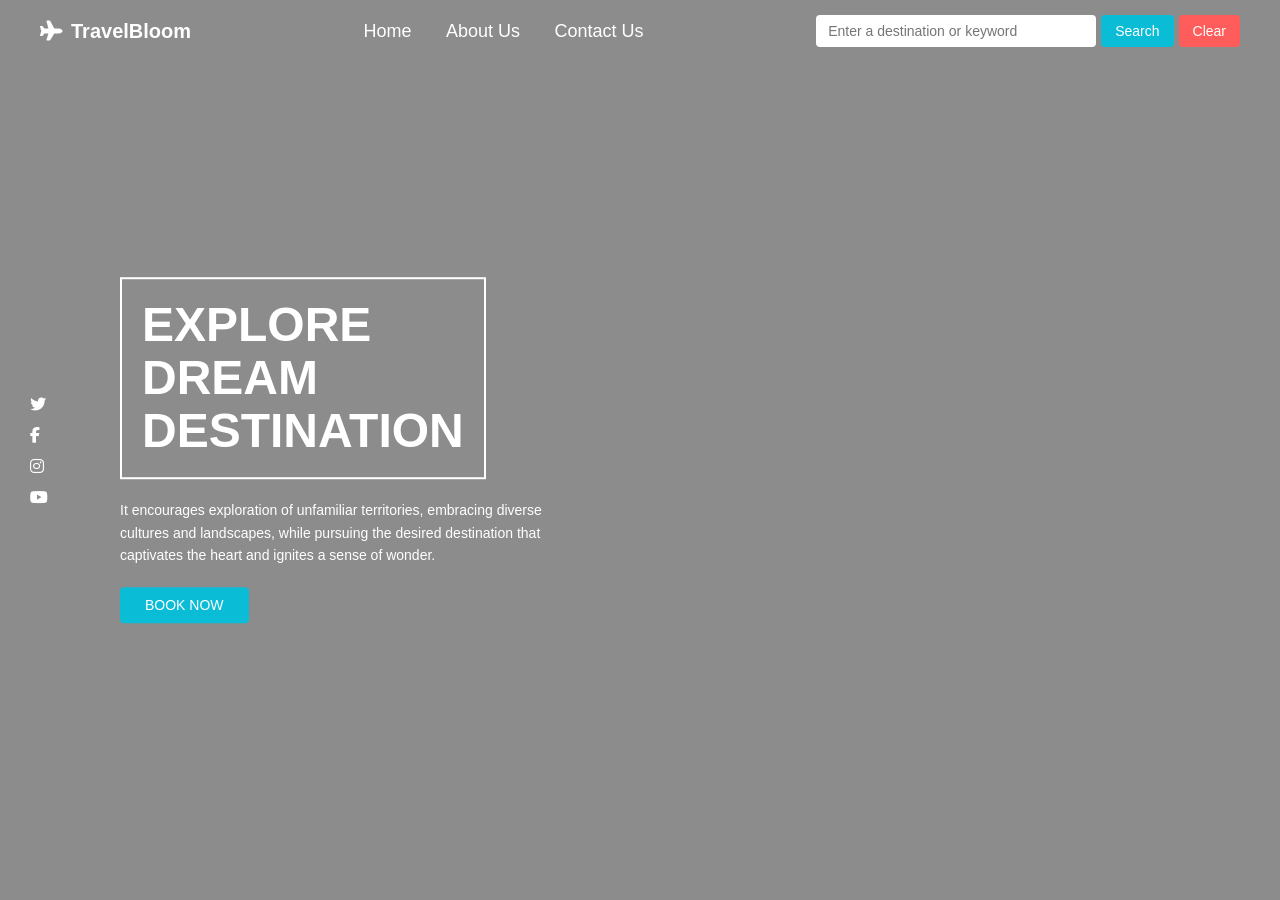
<file: index.html>
<!DOCTYPE html>
<html lang="en">
<head>
    <meta charset="UTF-8">
    <title>TravelBloom</title>
    <link rel="stylesheet" href="style.css">
    <!-- Font Awesome for icons -->
    <link rel="stylesheet" href="https://cdnjs.cloudflare.com/ajax/libs/font-awesome/6.5.0/css/all.min.css">
</head>
<body>

    <!-- NAVBAR -->
    <header class="navbar">
        <div class="logo">
            <i class="fa-solid fa-plane"></i>
            <span>TravelBloom</span>
        </div>

        <nav>
            <a href="index.html">Home</a>
            <a href="about.html">About Us</a>
            <a href="contact.html">Contact Us</a>
        </nav>

        <div class="search-box">
            <input 
                type="text" 
                id="searchInput"
                placeholder="Enter a destination or keyword"
            >
        
            <button class="search-btn" onclick="searchPlaces()">
                Search
            </button>
        
            <button class="clear-btn" onclick="clearResults()">
                Clear
            </button>
        </div>
        
        
    </header>

    <!-- HERO SECTION -->
    <section class="hero">
        <div class="overlay"></div>

        <!-- SOCIAL ICONS -->
        <div class="social-icons">
            <i class="fab fa-twitter"></i>
            <i class="fab fa-facebook-f"></i>
            <i class="fab fa-instagram"></i>
            <i class="fab fa-youtube"></i>
        </div>

        <!-- CONTENT -->
        <div class="hero-content">
            <h1>
                EXPLORE<br>
                DREAM<br>
                DESTINATION
            </h1>

            <p>
                It encourages exploration of unfamiliar territories, embracing diverse
                cultures and landscapes, while pursuing the desired destination that
                captivates the heart and ignites a sense of wonder.
            </p>

            <button class="book-btn">BOOK NOW</button>
        </div>
    </section>
    <section id="results" class="results-section"></section>
<script src="script.js"></script>
</body>
</html>
</file>
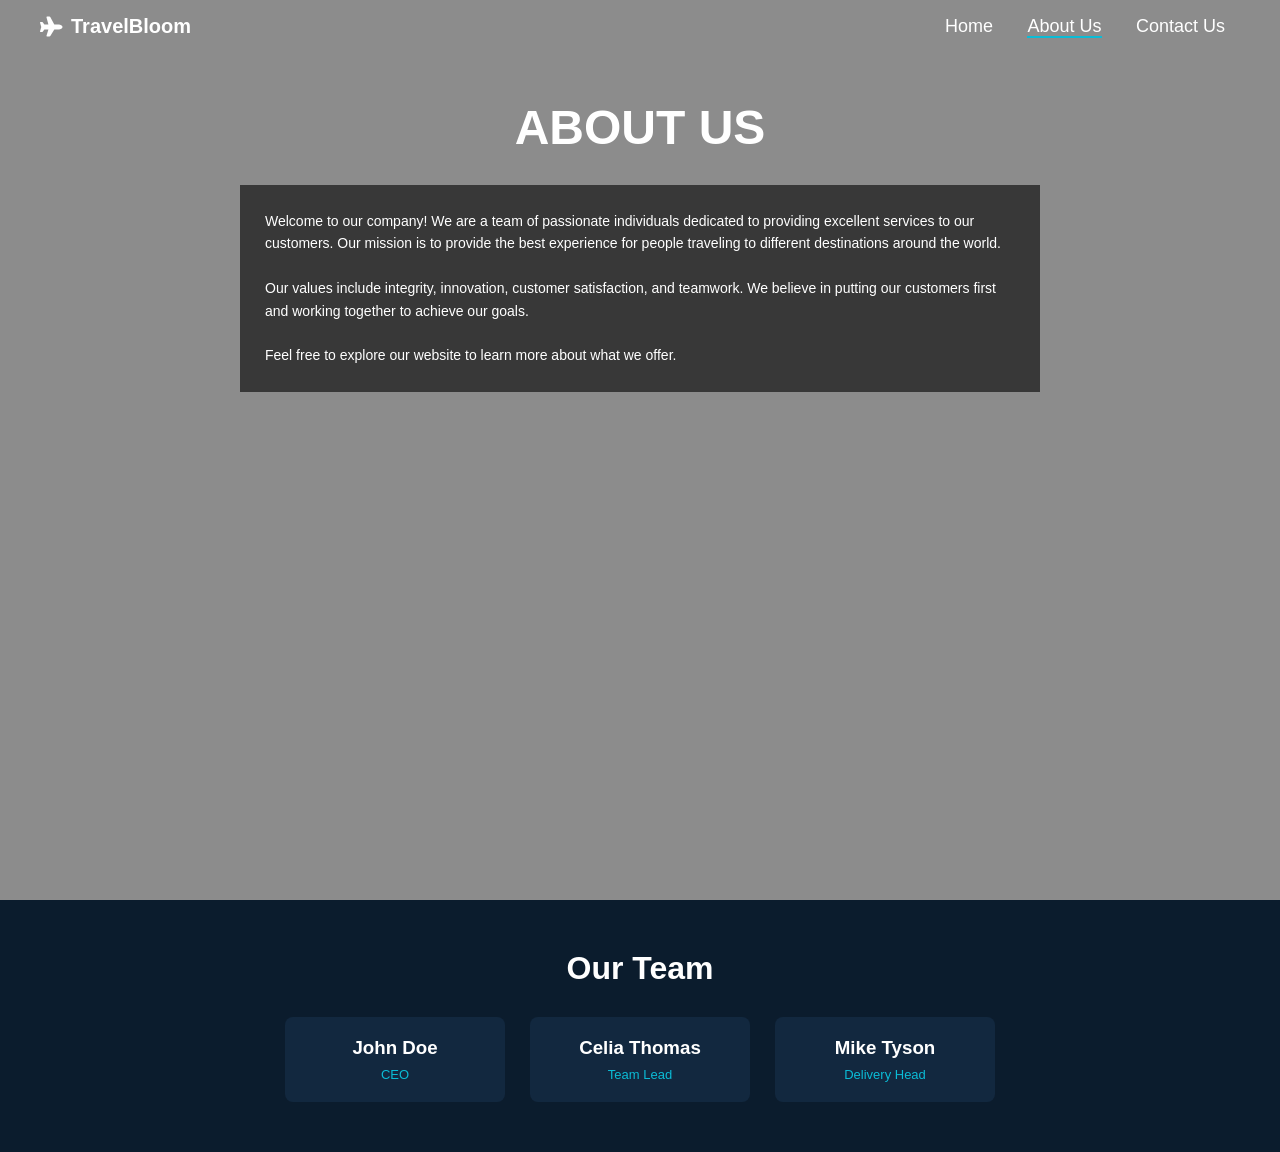
<file: about.html>
<!DOCTYPE html>
<html lang="en">
<head>
    <meta charset="UTF-8">
    <title>About Us - TravelBloom</title>
    <link rel="stylesheet" href="style.css">
    <link rel="stylesheet" href="https://cdnjs.cloudflare.com/ajax/libs/font-awesome/6.5.0/css/all.min.css">
</head>
<body>

    <!-- NAVBAR (NO SEARCH BAR – Coursera rule) -->
    <header class="navbar">
        <div class="logo">
            <i class="fa-solid fa-plane"></i>
            <span>TravelBloom</span>
        </div>

        <nav>
            <a href="index.html">Home</a>
            <a href="about.html" class="active">About Us</a>
            <a href="contact.html">Contact Us</a>
        </nav>
    </header>

    <!-- HERO -->
    <section class="about-hero">
        <div class="overlay"></div>

        <h1 class="about-title">ABOUT US</h1>

        <div class="about-box">
            <p>
                Welcome to our company! We are a team of passionate individuals dedicated
                to providing excellent services to our customers. Our mission is to
                provide the best experience for people traveling to different destinations
                around the world.
                <br><br>
                Our values include integrity, innovation, customer satisfaction, and
                teamwork. We believe in putting our customers first and working together
                to achieve our goals.
                <br><br>
                Feel free to explore our website to learn more about what we offer.
            </p>
        </div>
    </section>

    <!-- TEAM SECTION -->
    <section class="team-section">
        <h2>Our Team</h2>

        <div class="team-container">
            <div class="team-card">
                <h3>John Doe</h3>
                <p class="role">CEO</p>
            </div>

            <div class="team-card">
                <h3>Celia Thomas</h3>
                <p class="role">Team Lead</p>
            </div>

            <div class="team-card">
                <h3>Mike Tyson</h3>
                <p class="role">Delivery Head</p>
            </div>
        </div>
    </section>

</body>
</html>
</file>
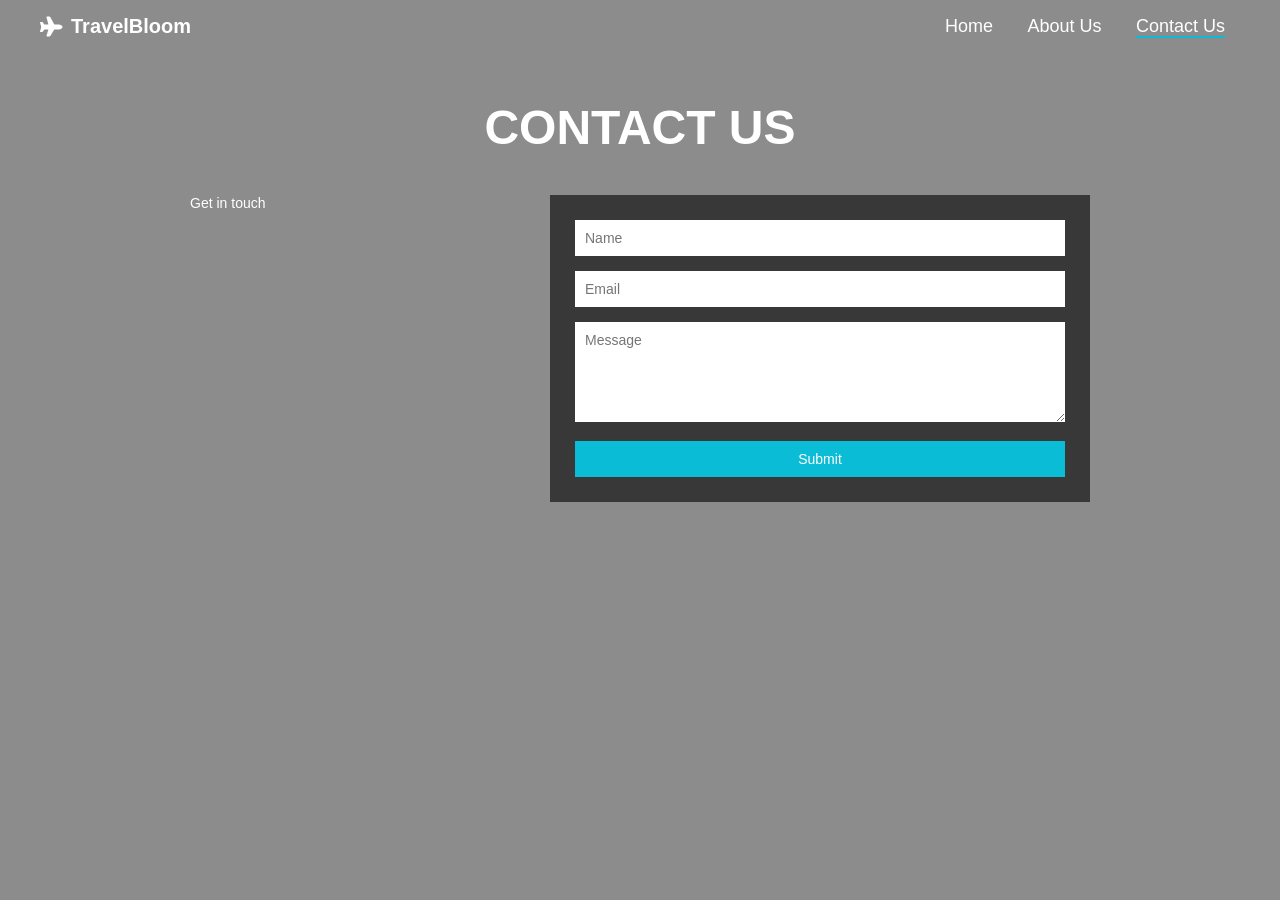
<file: contact.html>
<!DOCTYPE html>
<html lang="en">
<head>
    <meta charset="UTF-8">
    <title>Contact Us - TravelBloom</title>
    <link rel="stylesheet" href="style.css">
    <link rel="stylesheet" href="https://cdnjs.cloudflare.com/ajax/libs/font-awesome/6.5.0/css/all.min.css">
</head>
<body>

    <!-- NAVBAR (ONLY MENU ITEMS) -->
    <header class="navbar">
        <div class="logo">
            <i class="fa-solid fa-plane"></i>
            <span>TravelBloom</span>
        </div>

        <nav>
            <a href="index.html">Home</a>
            <a href="about.html">About Us</a>
            <a href="contact.html" class="active">Contact Us</a>
        </nav>
    </header>

    <!-- CONTACT HERO -->
    <section class="contact-hero">
        <div class="overlay"></div>

        <h1 class="contact-title">CONTACT US</h1>

        <div class="contact-container">

            <!-- LEFT TEXT -->
            <div class="contact-info">
                <p>Get in touch</p>
            </div>

            <!-- CONTACT FORM -->
            <form class="contact-form" onsubmit="event.preventDefault(); alert('Message sent!');">
                <input type="text" placeholder="Name" required>
                <input type="email" placeholder="Email" required>
                <textarea placeholder="Message" rows="5" required></textarea>
                <button type="submit">Submit</button>
            </form>

        </div>
    </section>

</body>
</html>
</file>
<file: style.css>
* {
    margin: 0;
    padding: 0;
    box-sizing: border-box;
    font-family: Arial, Helvetica, sans-serif;
}

/* NAVBAR */
.navbar {
    position: absolute;
    top: 0;
    width: 100%;
    padding: 15px 40px;
    display: flex;
    align-items: center;
    justify-content: space-between;
    z-index: 10;
    color: white;
}

.logo {
    display: flex;
    align-items: center;
    gap: 8px;
    font-size: 20px;
    font-weight: bold;
}

.navbar nav a {
    color: white;
    text-decoration: none;
    margin: 0 15px;
    font-size: 18px;
}

.search-box {
    display: flex;
    gap: 5px;
}

.search-box input {
    width: 280px;          /* ⬅ increase length */
    padding: 8px 12px;
    border-radius: 4px;
    border: none;
    outline: none;
    font-size: 14px;
}


.search-box button {
    padding: 8px 14px;
    border: none;
    color: white;
    border-radius: 4px;
    cursor: pointer;
    font-size: 14px;
}

.search-btn {
    background-color: #0bbcd6;
}

.clear-btn {
    background-color: #ff5c5c;
}


/* HERO SECTION */
.hero {
    height: 100vh;
    background-image: url("https://images.unsplash.com/photo-1505761671935-60b3a7427bad");
    background-size: cover;
    background-position: center;
    position: relative;
    color: white;
}

.overlay {
    position: absolute;
    inset: 0;
    background: rgba(0, 0, 0, 0.45);
}

/* SOCIAL ICONS */
.social-icons {
    position: absolute;
    left: 30px;
    top: 50%;
    transform: translateY(-50%);
    display: flex;
    flex-direction: column;
    gap: 15px;
    z-index: 2;
}

.social-icons i {
    font-size: 16px;
    cursor: pointer;
}

/* HERO CONTENT */
.hero-content {
    position: absolute;
    left: 120px;
    top: 50%;
    transform: translateY(-50%);
    max-width: 450px;
    z-index: 2;
}

.hero-content h1 {
    font-size: 48px;
    line-height: 1.1;
    border: 2px solid white;
    padding: 20px;
    display: inline-block;
}

.hero-content p {
    margin: 20px 0;
    font-size: 14px;
    line-height: 1.6;
}

.book-btn {
    padding: 10px 25px;
    background-color: #0bbcd6;
    border: none;
    color: white;
    font-size: 14px;
    cursor: pointer;
    border-radius: 4px;
}


/* ACTIVE NAV LINK */
nav a.active {
    border-bottom: 2px solid #0bbcd6;
}

/* ABOUT HERO */
.about-hero {
    height: 100vh;
    background-image: url("https://images.unsplash.com/photo-1505761671935-60b3a7427bad");
    background-size: cover;
    background-position: center;
    position: relative;
    color: white;
    padding-top: 100px;
}

.about-title {
    position: relative;
    z-index: 2;
    text-align: center;
    font-size: 48px;
    margin-bottom: 30px;
}

.about-box {
    position: relative;
    z-index: 2;
    max-width: 800px;
    margin: auto;
    background: rgba(0, 0, 0, 0.6);
    padding: 25px;
    font-size: 14px;
    line-height: 1.6;
}

/* TEAM SECTION */
.team-section {
    background-color: #0b1c2d;
    color: white;
    padding: 50px 0;
    text-align: center;
}

.team-section h2 {
    font-size: 32px;
    margin-bottom: 30px;
}

.team-container {
    display: flex;
    justify-content: center;
    gap: 25px;
    flex-wrap: wrap;
}

.team-card {
    background-color: #12283f;
    width: 220px;
    padding: 20px;
    border-radius: 8px;
}

.team-card h3 {
    margin-bottom: 8px;
}

.role {
    font-size: 13px;
    color: #0bbcd6;
}
/* CONTACT HERO */
.contact-hero {
    height: 100vh;
    background-image: url("https://images.unsplash.com/photo-1505761671935-60b3a7427bad");
    background-size: cover;
    background-position: center;
    position: relative;
    color: white;
    padding-top: 100px;
}

.contact-title {
    position: relative;
    z-index: 2;
    text-align: center;
    font-size: 48px;
    margin-bottom: 40px;
}

/* CONTACT CONTAINER */
.contact-container {
    position: relative;
    z-index: 2;
    max-width: 900px;
    margin: auto;
    display: flex;
    justify-content: space-between;
    gap: 40px;
}

/* LEFT TEXT */
.contact-info {
    width: 30%;
    font-size: 14px;
}

/* FORM */
.contact-form {
    width: 60%;
    background: rgba(0, 0, 0, 0.6);
    padding: 25px;
}

.contact-form input,
.contact-form textarea {
    width: 100%;
    margin-bottom: 15px;
    padding: 10px;
    border: none;
    outline: none;
    font-size: 14px;
}

.contact-form button {
    width: 100%;
    padding: 10px;
    background-color: #0bbcd6;
    border: none;
    color: white;
    font-size: 14px;
    cursor: pointer;
}

.results-section {
    position: absolute;
    top: 120px;              /* below navbar */
    right: 40px;             /* right side */
    width: 320px;            /* fixed sidebar width */
    max-height: 75vh;        /* prevent overflow */
    overflow-y: auto;        /* scroll if many cards */

    display: flex;
    flex-direction: column;  /* 🔥 COLUMN WISE */
    gap: 20px;

    background: transparent; /* matches example */
    z-index: 5;
}

.card {
    background: white;
    border-radius: 6px;
    overflow: hidden;
    box-shadow: 0 4px 10px rgba(0,0,0,0.15);
}

.card img {
    width: 100%;
    height: 140px;
    object-fit: cover;
}

.card-content h3 {
    font-size: 15px;
}

.card-content p {
    font-size: 13px;
    color: #555;
}
</file>
